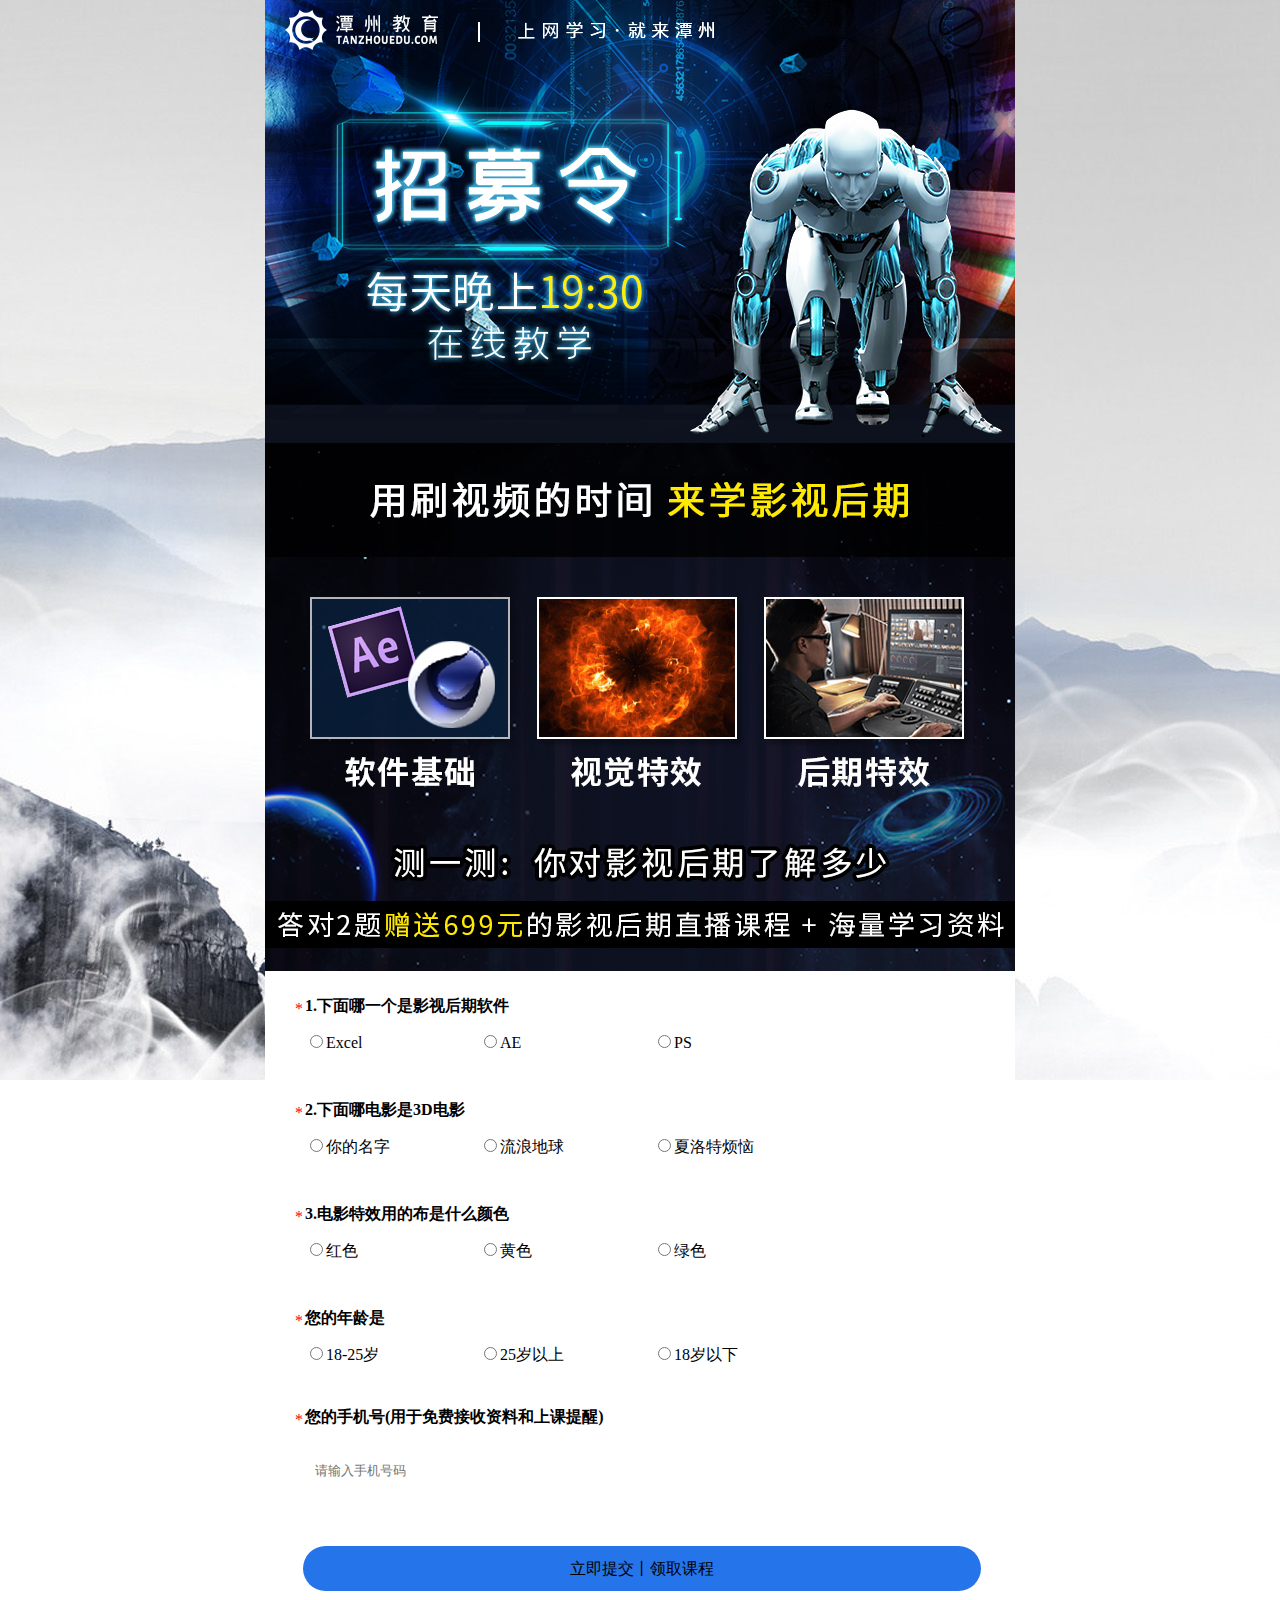
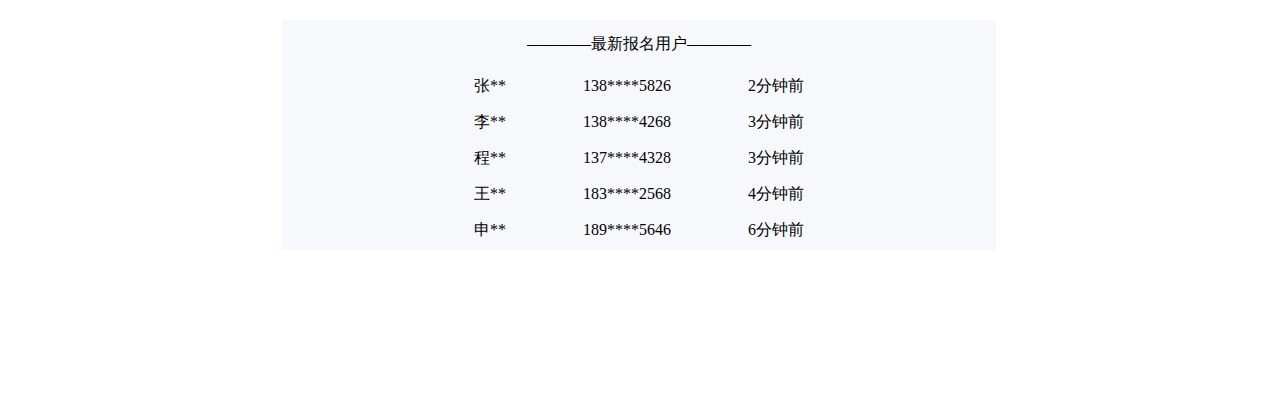
<file: bilibili/ad.html>
<!DOCTYPE html>
<html lang="en">
<head>
    <meta charset="UTF-8">
    <meta name="viewport" content="width=device-width, initial-scale=1.0">
    <link href="css/ad.css" type="text/css" rel="stylesheet">
    <title>Document</title>
</head>
<body>
    <div class="body">
        <div class="contant">
            <div class="contant-ad">
                <img src="img/ad.jpg" alt="">
            </div>
            <div class="contant-select">
                <span>*</span>
                <div class="title"><b>1.下面哪一个是影视后期软件</b></div>
                <div class="xuanxiangbox">
                    <div class="xuanxiang">
                        <input type="radio" value="Excel" name="1">Excel
                    </div>
                    <div class="xuanxiang">
                        <input type="radio" value="AE" name="1">AE
                    </div>
                    <div class="xuanxiang">
                        <input type="radio" value="PS" name="1">PS
                    </div>
                </div>
            </div>
            <div class="contant-select">
                <span>*</span>
                <div class="title"><b>2.下面哪电影是3D电影</b></div>
                <div class="xuanxiangbox">
                    <div class="xuanxiang">
                        <input type="radio" value="你的名字" name="2">你的名字
                    </div>
                    <div class="xuanxiang">
                        <input type="radio" value="流浪地球" name="2">流浪地球
                    </div>
                    <div class="xuanxiang">
                        <input type="radio" value="夏洛特烦恼" name="2">夏洛特烦恼
                    </div>
                </div>
            </div>
            <div class="contant-select">
                <span>*</span>
                <div class="title"><b>3.电影特效用的布是什么颜色</b></div>
                <div class="xuanxiangbox">
                    <div class="xuanxiang">
                        <input type="radio" value="red" name="3">红色
                    </div>
                    <div class="xuanxiang">
                        <input type="radio" value="yellow" name="3">黄色
                    </div>
                    <div class="xuanxiang">
                        <input type="radio" value="green" name="3">绿色
                    </div>
                </div>
            </div>
            <div class="contant-select">
                <span>*</span>
                <div class="title"><b>您的年龄是</b></div>
                <div class="xuanxiangbox">
                    <div class="xuanxiang">
                        <input type="radio" value="18-25" name="4">18-25岁
                    </div>
                    <div class="xuanxiang">
                        <input type="radio" value="25" name="4">25岁以上
                    </div>
                    <div class="xuanxiang">
                        <input type="radio" value="18" name="4">18岁以下
                    </div>
                </div>
            </div>
            <div class="contant-phone">
                <span>*</span>
                <div class="title"><b>您的手机号(用于免费接收资料和上课提醒)</b></div>
                <input class="phone" type="text" placeholder="请输入手机号码">
            </div>
            <div class="btn"><div class="btn-in">立即提交丨领取课程</div></div>
            <div class="message">
                <div class="message-title">————最新报名用户————</div>
                <div class="message-inner">
                    <div class="message-inner-line">
                        <span>张**</span>
                        <span>138****5826</span>
                        <span>2分钟前</span>
                    </div>
                    <div class="message-inner-line">
                        <span>李**</span>
                        <span>138****4268</span>
                        <span>3分钟前</span>
                    </div>
                    <div class="message-inner-line">
                        <span>程**</span>
                        <span>137****4328</span>
                        <span>3分钟前</span>
                    </div>
                    <div class="message-inner-line">
                        <span>王**</span>
                        <span>183****2568</span>
                        <span>4分钟前</span>
                    </div>
                    <div class="message-inner-line">
                        <span>申**</span>
                        <span>189****5646</span>
                        <span>6分钟前</span>
                    </div>
                </div>
            </div>
        </div>
    </div>
</body>
</html>
</file>
<file: bilibili/css/ad.css>
body,html{
    margin:0;
    padding:0;
}

body{
    background: url(../img/bg.jpg);
    background-repeat:no-repeat;
    background-attachment: fixed;
}
.contant{
    width:750px;
    height: 2000px;
    background-color: #fff;
    margin: 0 auto;
}
.contant-select{
    width: 670px;
    height: 72px;
    padding: 16px 40px;
    position: relative;
}

.contant-select span{
    color: red;
    position: absolute;
    left:30px;
    top: 25px;
}

.contant-select .title{
    margin: 5px 0;
}

.contant-select .xuanxiangbox{
    display: inline-block;
    margin-top: 10px;
    width: 520px;
    height: 24px;
}

.contant-phone{
    width: 670px;
    height: 107px;
    padding: 16px 40px;
    position: relative;
}

.contant-phone span{
    color: red;
    position: absolute;
    left:30px;
    top: 20px;
}

.xuanxiang{
    display: inline-block;
    width: 170px;
    height: 24px;
}

.phone{
    border: none;
    width: 650px;
    height: 25px;
    padding: 10px;
    margin-top: 20px;
}
.btn{
    width: 750px;
    height: 45px;
    padding: 16px 0;

}
.btn-in{
    width: 678px;
    height: 45px;
    margin: 0 38px;
    border-radius:31px ;
    text-align: center;
    line-height: 45px;
    background-color: rgb(38, 116, 233);
    cursor: pointer;
}

.message{
    width: 714px;
    height: 230px;
    background-color: rgb(247,248,252);
    margin:13px 17px;
}

.message .message-title{
    width: 100%;
    height: 48px;
    line-height: 48px;
    text-align: center;
}

.message-inner{
    width: 330px;
    height: 182px;
    margin: 0 auto;
}

.message-inner-line{
    width: 100%;
    height: 36px;
    display: flex;
    justify-content: space-between;
    align-items: center;
}
</file>
